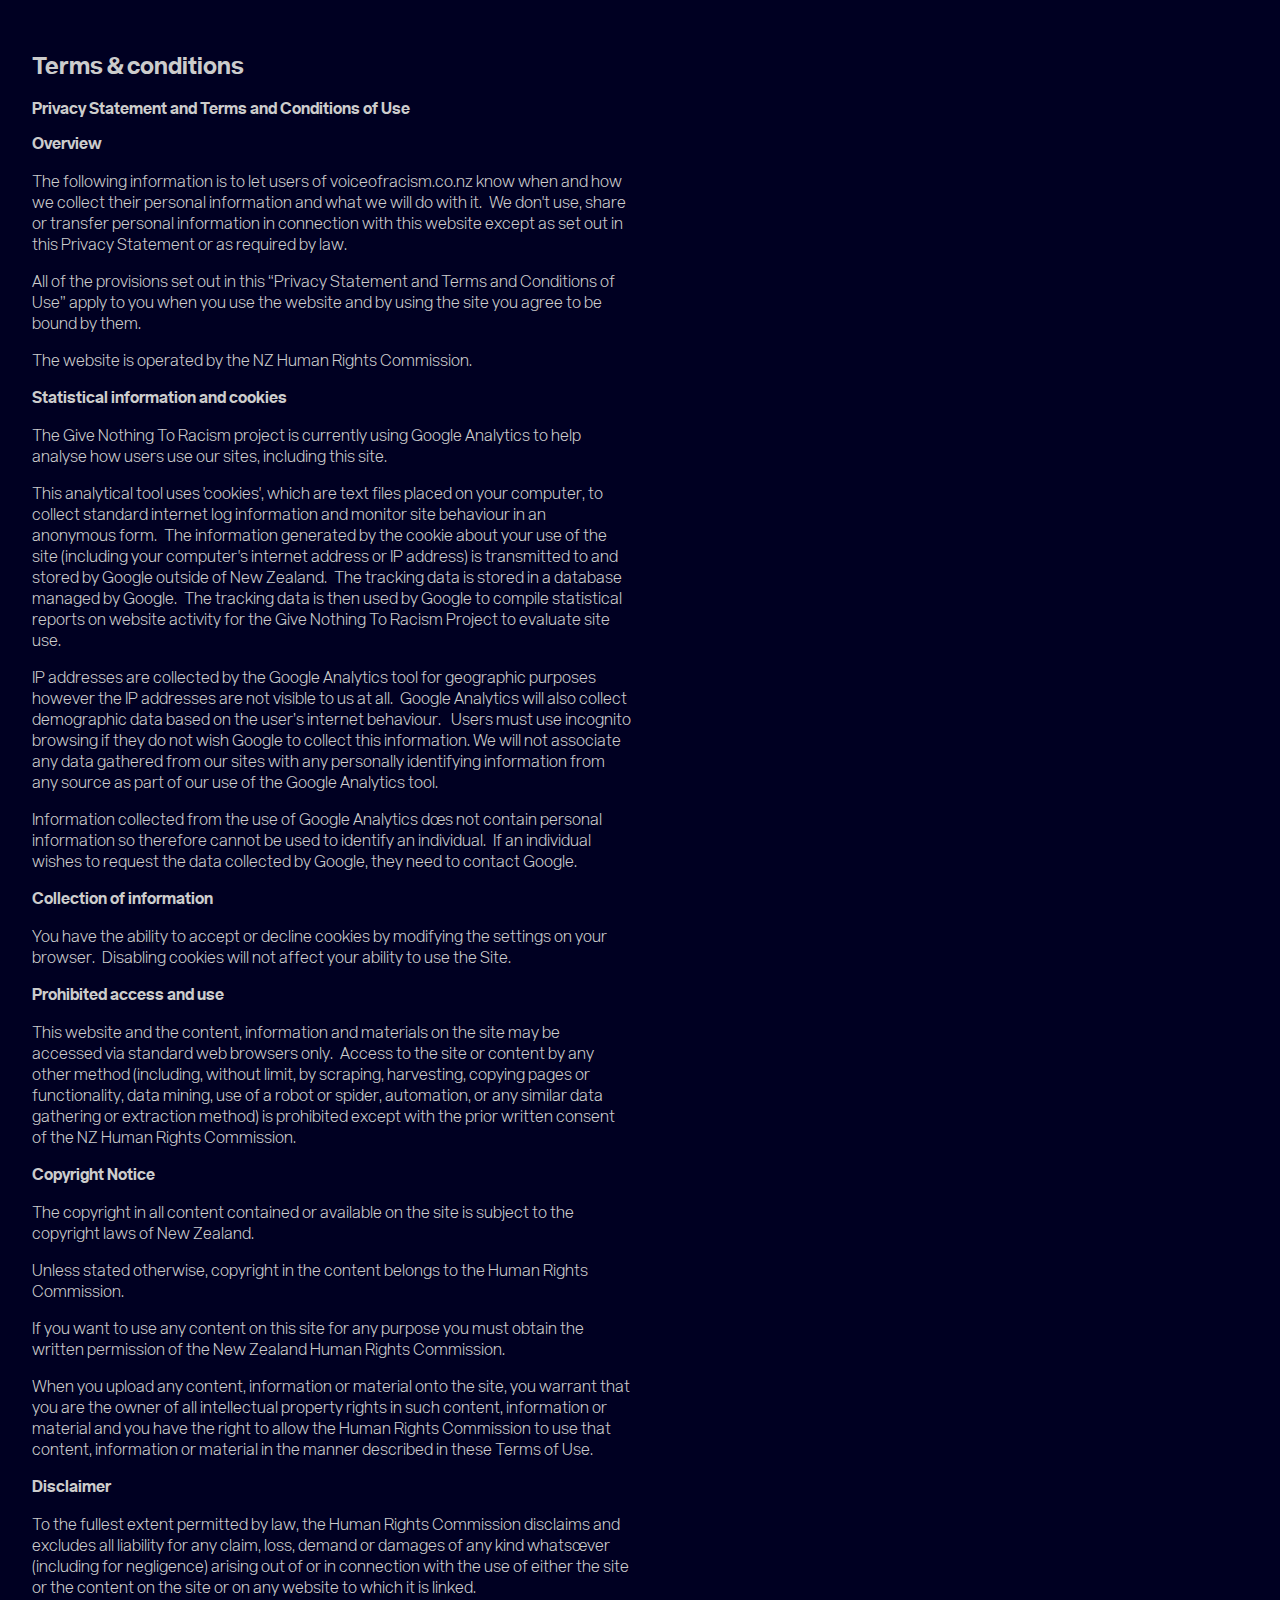
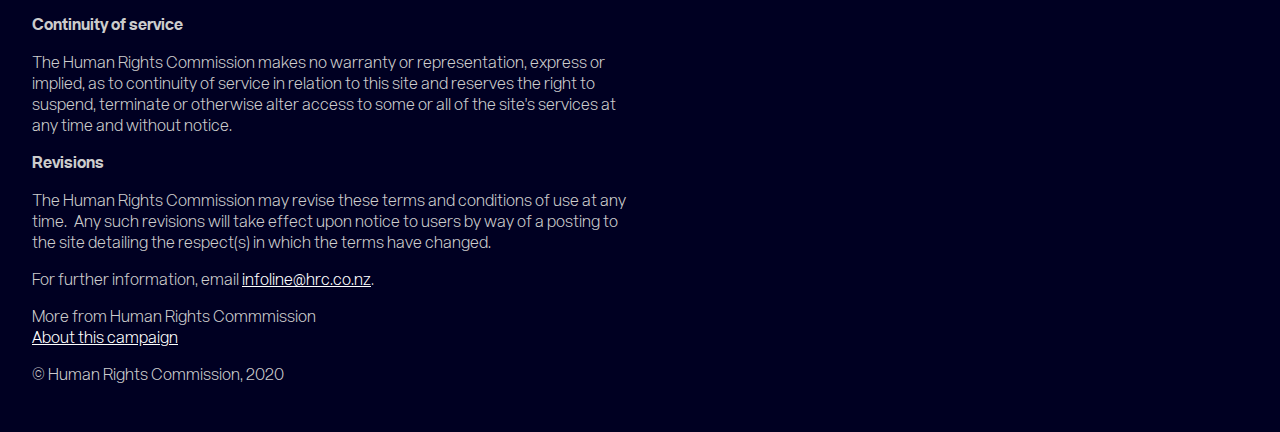
<file: terms_privacy.html>
<!DOCTYPE html>
<html>
<head>
    <meta http-equiv="Content-Type" content="text/html; charset=utf-8">
    <title>Voice of Racism - Privacy &amp; Terms and Conditions</title>
    <style type="text/css">
        @font-face {
            font-family: 'acronymblack';
            src: url('20200805_024421Z/fonts/reserves_-_acronym-black-webfont.woff2') format('woff2'),
                url('20200805_024421Z/fonts/reserves_-_acronym-black-webfont.woff') format('woff');
            font-weight: normal;
            font-style: normal;
        }

        @font-face {
            font-family: 'acronymbold';
            src: url('20200805_024421Z/fonts/reserves_-_acronym-bold-webfont.woff2') format('woff2'),
                url('20200805_024421Z/fonts/reserves_-_acronym-bold-webfont.woff') format('woff');
            font-weight: normal;
            font-style: normal;
        }

        @font-face {
            font-family: 'acronymregular';
            src: url('20200805_024421Z/fonts/reserves_-_acronym-regular-webfont.woff2') format('woff2'),
                url('20200805_024421Z/fonts/reserves_-_acronym-regular-webfont.woff') format('woff');
            font-weight: normal;
            font-style: normal;
        }

        @font-face {
            font-family: 'acronymlight';
            src: url('20200805_024421Z/fonts/reserves_-_acronym-light-webfont.woff2') format('woff2'),
                url('20200805_024421Z/fonts/reserves_-_acronym-light-webfont.woff') format('woff');
            font-weight: normal;
            font-style: normal;
        }

        body {
            font: sans-serif;
            color: #ccc;
            background: #002;
            margin: 0;
            padding: 0;
            font-family: acronymlight;
        }

        h1, h2 {
            font-family: acronymbold;
            font-size: 150%;
        }

        h2 {
            font-size: 100%;
        }

        .wrapper {
            max-width: 600px;
            padding: 2em;
        }

        a {
            color: white;
        }
    </style>
</head>
<body>
    <article class="wrapper">
        <h1>Terms &amp; conditions</h1>
        <h2>Privacy Statement and Terms and Conditions of Use</h2>
        <h2>Overview</h2>
        <p>The following information is to let users of voiceofracism.co.nz know when and how we collect their personal 
            information and what we will do with it. We don't use, share or transfer personal information in connection 
            with this website except as set out in this Privacy Statement or as required by law.</p>
        <p>All of the provisions set out in this “Privacy Statement and Terms and Conditions of Use” apply to you when 
            you use the website and by using the site you agree to be bound by them.</p>
        <p>The website is operated by the NZ Human Rights Commission.</p>
        <h2>Statistical information and cookies</h2>
        <p>The Give Nothing To Racism project is currently using Google Analytics to help analyse how users use our sites, 
            including this site.</p>
        <p>This analytical tool uses 'cookies', which are text files placed on your computer, to collect standard internet 
            log information and monitor site behaviour in an anonymous form. The information generated by the cookie about 
            your use of the site (including your computer's internet address or IP address) is transmitted to and stored 
            by Google outside of New Zealand. The tracking data is stored in a database managed by Google. The tracking 
            data is then used by Google to compile statistical reports on website activity for the Give Nothing To Racism 
            Project to evaluate site use.</p>
        <p>IP addresses are collected by the Google Analytics tool for geographic purposes however the IP addresses are not 
            visible to us at all. Google Analytics will also collect demographic data based on the user’s internet behaviour. 
            Users must use incognito browsing if they do not wish Google to collect this information. We will not associate 
            any data gathered from our sites with any personally identifying information from any source as part of our use 
            of the Google Analytics tool.</p>
        <p>Information collected from the use of Google Analytics does not contain personal information so therefore cannot 
            be used to identify an individual. If an individual wishes to request the data collected by Google, they need 
            to contact Google.</p>
        <h2>Collection of information</h2>
        <p>You have the ability to accept or decline cookies by modifying the settings on your browser. Disabling cookies 
            will not affect your ability to use the Site.</p>
        <h2>Prohibited access and use</h2>
        <p>This website and the content, information and materials on the site may be accessed via standard web browsers 
            only. Access to the site or content by any other method (including, without limit, by scraping, harvesting, 
            copying pages or functionality, data mining, use of a robot or spider, automation, or any similar data gathering 
            or extraction method) is prohibited except with the prior written consent of the NZ Human Rights Commission.</p>
        <h2>Copyright Notice</h2>
        <p>The copyright in all content contained or available on the site is subject to the copyright laws of New Zealand.</p>
        <p>Unless stated otherwise, copyright in the content belongs to the Human Rights Commission.</p>
        <p>If you want to use any content on this site for any purpose you must obtain the written permission of the 
            New Zealand Human Rights Commission.</p>
        <p>When you upload any content, information or material onto the site, you warrant that you are the owner of all 
            intellectual property rights in such content, information or material and you have the right to allow the 
            Human Rights Commission to use that content, information or material in the manner described in these Terms of Use.</p>
        <h2>Disclaimer</h2>
        <p>To the fullest extent permitted by law, the Human Rights Commission disclaims and excludes all liability for any claim, 
            loss, demand or damages of any kind whatsoever (including for negligence) arising out of or in connection with the 
            use of either the site or the content on the site or on any website to which it is linked.</p>
        <h2>Continuity of service</h2>
        <p>The Human Rights Commission makes no warranty or representation, express or implied, as to continuity of service in 
            relation to this site and reserves the right to suspend, terminate or otherwise alter access to some or all of the 
            site's services at any time and without notice.</p>
        <h2>Revisions</h2>
        <p>The Human Rights Commission may revise these terms and conditions of use at any time. Any such revisions will take 
            effect upon notice to users by way of a posting to the site detailing the respect(s) in which the terms have changed.</p>
        <p>For further information, email <a href='mailto:infoline@hrc.co.nz' target='_blank'
                class='url'>infoline@hrc.co.nz</a>.</p>
        <p>More from Human Rights Commmission<br>
            <a href='https://voiceofracism.co.nz/'>About this campaign</a><br>
        <p>© Human Rights Commission, 2020</p>

    </article>
</body>

</html>
</file>
